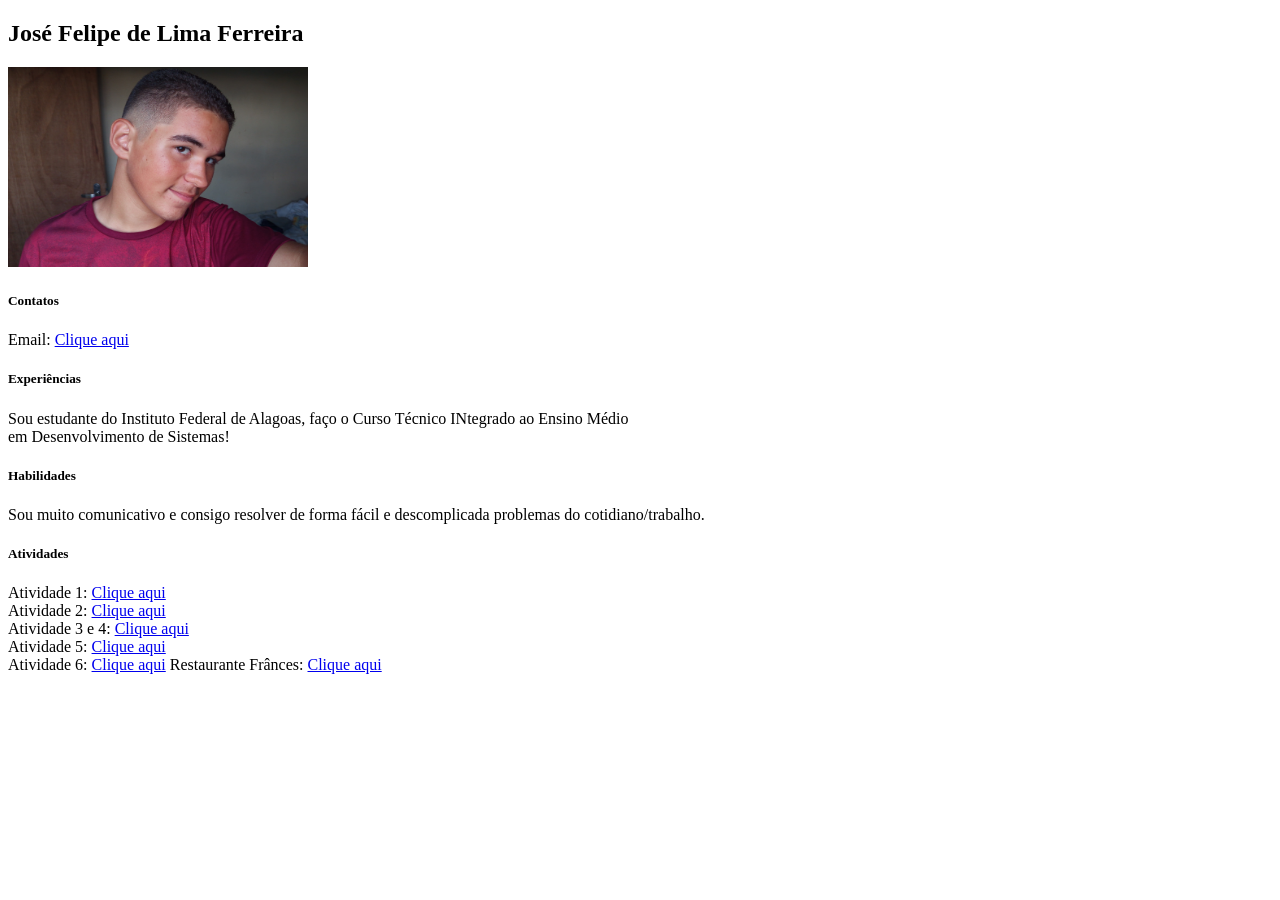
<file: index.html>
<!DOCTYPE html>
<html lang="pt-BR">
<head>
    <meta charset="UTF-8">
    <title>Página Pessoal</title>
</head>
<body>

    <h2>José Felipe de Lima Ferreira</h2>

    <p>
        <img src="imagemTeste.jpg" width="300" height="200">
    </p>

    <h5>Contatos</h5>
    <p>
        Email: <a href="mailto:jflf1@aluno.ifal.edu.br">Clique aqui</a>
    </p>

    <h5>Experiências</h5>
    <p>
        Sou estudante do Instituto Federal de Alagoas, faço o Curso Técnico INtegrado ao Ensino Médio<br>
        em Desenvolvimento de Sistemas!
    </p>
    <h5>Habilidades</h5>
    <p>
        Sou muito comunicativo e consigo resolver de forma fácil e descomplicada problemas do cotidiano/trabalho.
    </p>
    <h5>Atividades</h5>
    <p>
        Atividade 1: <a href="atividade1.html">Clique aqui</a><br>
        Atividade 2: <a href="atividade2.html">Clique aqui</a><br>
        Atividade 3 e 4: <a href="index1.html">Clique aqui</a><br>
        Atividade 5: <a href="atividade5.html">Clique aqui</a><br>
        Atividade 6: <a href="atividade6.html">Clique aqui</a>
        Restaurante Frânces: <a href="restaurante.html">Clique aqui</a>
    </p>

</body>
</html>
</file>
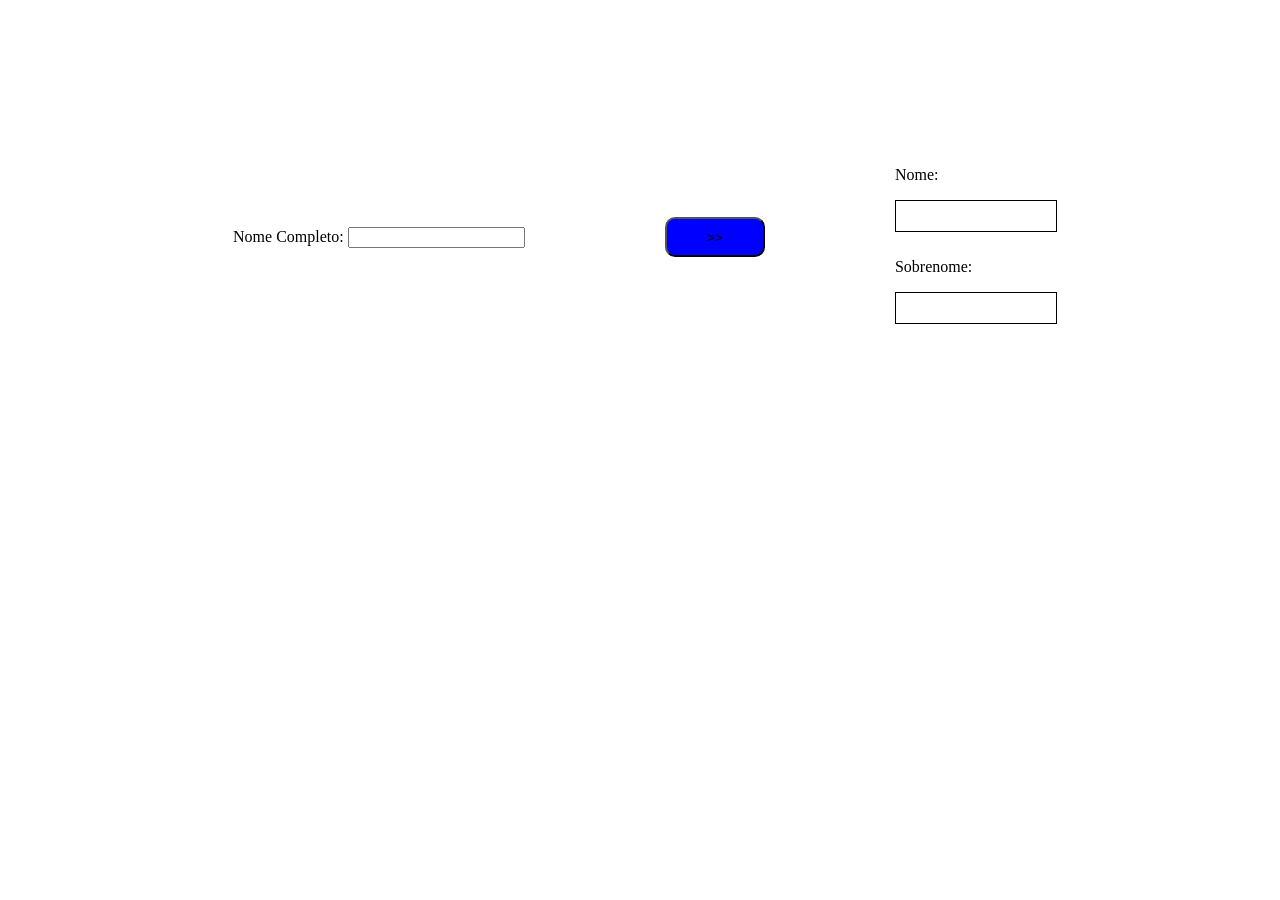
<file: atividade1.html>
<!DOCTYPE html>
<html lang="en">
<head>
    <meta charset="UTF-8">
    <meta name="viewport" content="width=device-width, initial-scale=1.0">
    <title>Document</title>
    <style>
    #geral {
        display: flex;
        justify-content: space-around;
        align-items: center;
        margin: 150px 150px;
    }

    .containerPraRetornar {
        display: flex;
        flex-direction: column;
        align-items: flex-end;
        gap: 10px;
    }

    .caixaDeTexto {
        margin: top;
        padding: 10px;
    }

    #botao {
        background-color: blue;
        width: 100px;
        height: 40px;
        border-radius: 10px;
    }

    .resultadoCaixa {
    border: 1px solid black;
    padding: 5px;
    width: 150px;
    min-height: 20px;
    word-wrap: break-word;
}
    </style>

</head>
<body>

<script>

function separarNome() {
    const nomeCompleto = document.getElementById("inputNome").value.trim();

    if (nomeCompleto === "") return;

    const partes = nomeCompleto.split(" ");

    const primeiroNome = partes[0];
    const sobrenome = partes.slice(1).join(" ");

    document.getElementById("divResposta").textContent = primeiroNome;
    document.getElementById("divSobrenome").textContent = sobrenome;
}

</script>

<div id="geral">

    <div class="containerPraDigitar">
        <div class="caixaDeTexto">
            <form>
            <label>Nome Completo: </label>
            <input type="text" id="inputNome">
            </form>
        </div> 
    </div>

    <div>
        <button onclick="separarNome()" id="botao"> >> </button>
    </div>

    <div class="containerPraRetornar">
        <div class="caixaDoTexto">
            <p>Nome:</p>
            <div id="divResposta" class="resultadoCaixa"></div>
        </div>

        <div class="caixaDoTexto">
            <p>Sobrenome: </p>
            <div id="divSobrenome" class="resultadoCaixa"></div>
    </div>

</div> 
</body>
</html>
</file>
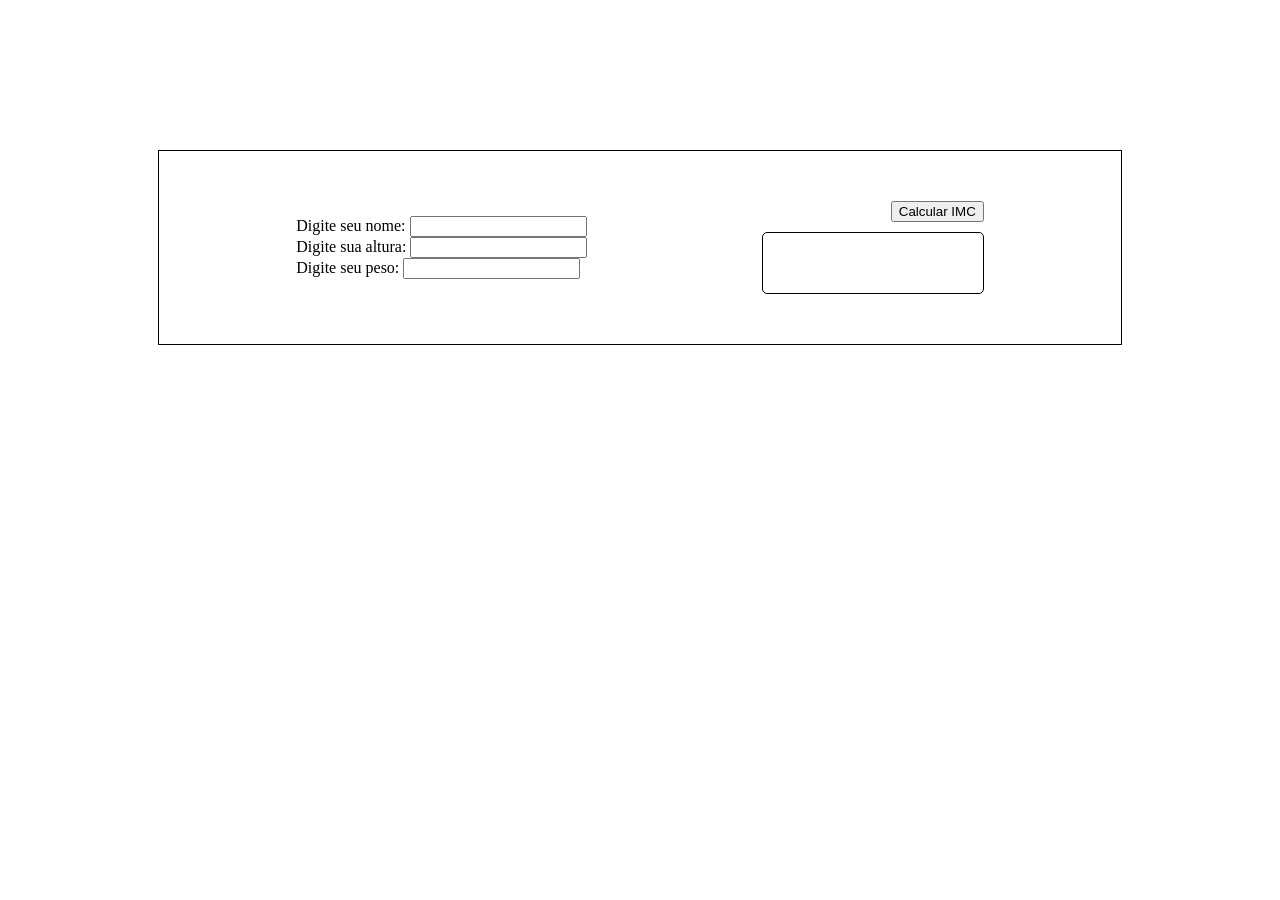
<file: atividade2.html>
<!DOCTYPE html>
<html lang="en">
<head>
    <meta charset="UTF-8">
    <meta name="viewport" content="width=device-width, initial-scale=1.0">
    <title>Document</title>

    <style>
        #blocoGeral{
            display: flex;
            justify-content: space-around;
            align-items: center;
            margin: 150px 150px;
            padding: 50px;
            border: 1px solid black;
        }

        .containerDois {
            display: flex;
            flex-direction: column;
            align-items: flex-end;
            gap: 10px;
        }

        #texto {
            border: 1px solid black;
            padding: 10px;
            width: 200px;
            min-height: 40px;
            border-radius: 5px;
        }

    </style>
</head>
<body>

    <div id="blocoGeral">
        <div>
            <label>Digite seu nome: </label>
            <input type="text" id="nome"><br>
            <label>Digite sua altura: </label>
            <input type="text" id="altura"><br>
            <label>Digite seu peso: </label>
            <input type="text" id="peso"><br>
        </div>

        <div class="containerDois">
            <div>
                <button onclick="calcularIMC()" id="botao"> Calcular IMC </button>
            </div>
            <div id="texto"></div>
        </div>
    </div>

    <script>
        function calcularIMC() {
            const nome = document.getElementById("nome").value.trim();
            const altura = parseFloat(document.getElementById("altura").value);
            const peso = parseFloat(document.getElementById("peso").value);

            if (nome === "" || isNaN(altura) || isNaN(peso)) {
                document.getElementById("texto").textContent = "Preencha todos os campos corretamente.";
                return;
            }

            const imc = peso / (altura * altura);
            const imcFormatado = imc.toFixed(2);

            document.getElementById("texto").textContent = `${nome}, seu IMC é: ${imcFormatado}`;
        }
    </script>

</body>
</html>
</file>
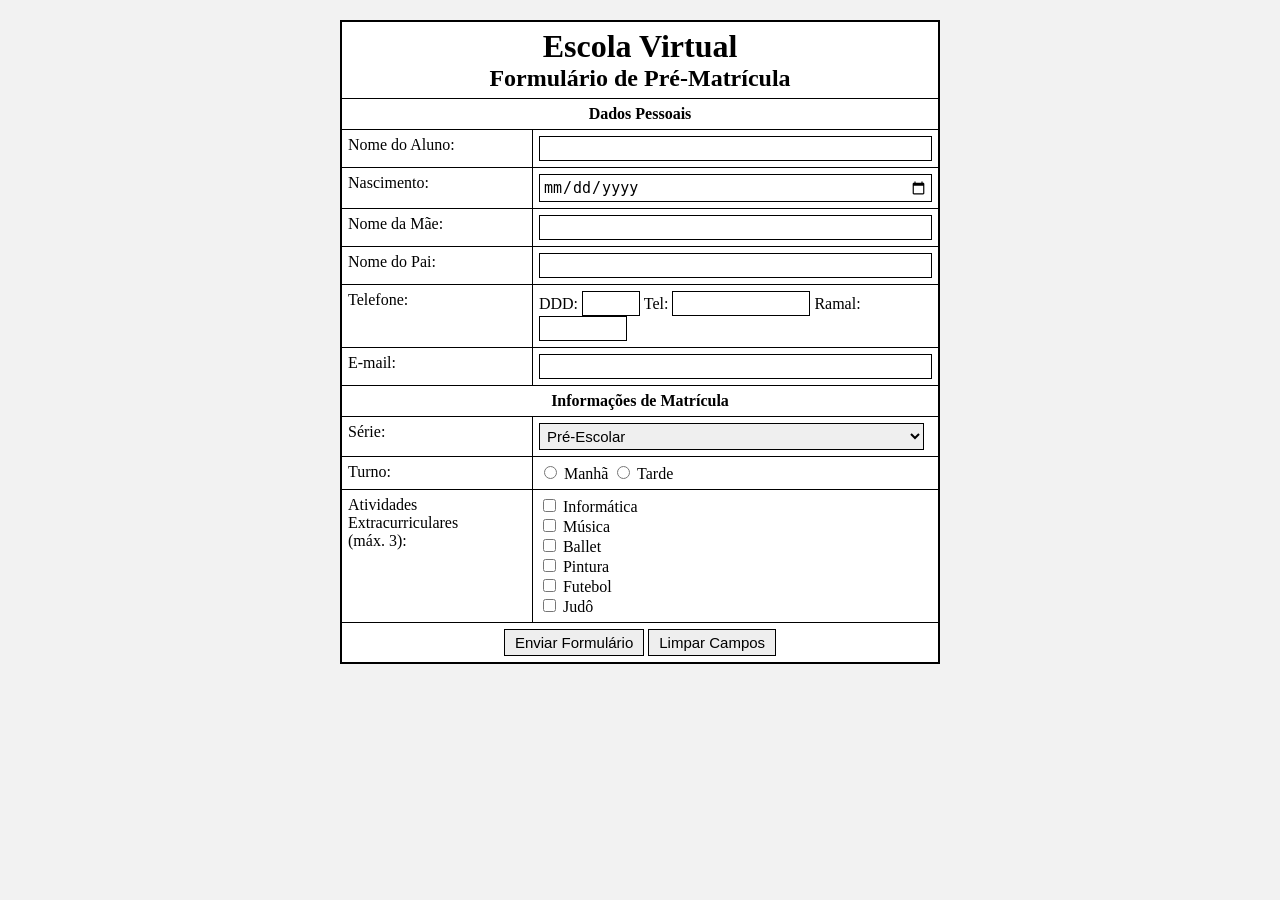
<file: atividade5.html>
<!DOCTYPE html>
<html lang="pt-br">
<head>
<meta charset="UTF-8">
<title>Formulário de Pré-Matrícula</title>

<style>
    body {
        font-family: "Times New Roman", serif;
        background: #f2f2f2;
    }

    table {
        width: 600px;
        margin: 20px auto;
        border-collapse: collapse;
        border: 2px solid #000;
        background: #fff;
    }

    td, th {
        border: 1px solid #000;
        padding: 6px;
        vertical-align: top;
        font-size: 16px;
    }

    h1, h2 {
        text-align: center;
        margin: 0;
        padding: 0;
    }

    input[type="text"], input[type="email"], input[type="date"], select {
        width: 98%;
        padding: 3px;
        border: 1px solid #000;
        font-size: 15px;
    }

    button {
        padding: 4px 10px;
        border: 1px solid #000;
        background: #eee;
        font-size: 15px;
        cursor: pointer;
    }

    #msg {
        text-align: center;
        margin-top: 15px;
        font-weight: bold;
        font-size: 18px;
    }
</style>

</head>
<body>

<form id="form">

<table>
    <tr>
        <td colspan="2">
            <h1>Escola Virtual</h1>
            <h2>Formulário de Pré-Matrícula</h2>
        </td>
    </tr>

    <tr><th colspan="2">Dados Pessoais</th></tr>

    <tr>
        <td>Nome do Aluno:</td>
        <td><input type="text" id="aluno"></td>
    </tr>

    <tr>
        <td>Nascimento:</td>
        <td><input type="date" id="nascimento"></td>
    </tr>

    <tr>
        <td>Nome da Mãe:</td>
        <td><input type="text" id="mae"></td>
    </tr>

    <tr>
        <td>Nome do Pai:</td>
        <td><input type="text" id="pai"></td>
    </tr>

    <tr>
        <td>Telefone:</td>
        <td>
            DDD: <input type="text" id="ddd" style="width:50px;"> 
            Tel: <input type="text" id="tel" style="width:130px;">
            Ramal: <input type="text" id="ramal" style="width:80px;">
        </td>
    </tr>

    <tr>
        <td>E-mail:</td>
        <td><input type="email" id="email"></td>
    </tr>

    <tr><th colspan="2">Informações de Matrícula</th></tr>

    <tr>
        <td>Série:</td>
        <td>
            <select id="serie">
                <option>Pré-Escolar</option>
                <option>Fundamental I</option>
                <option>Fundamental II</option>
            </select>
        </td>
    </tr>

    <tr>
        <td>Turno:</td>
        <td>
            <input type="radio" name="turno" value="manha"> Manhã
            <input type="radio" name="turno" value="tarde"> Tarde
        </td>
    </tr>

    <tr>
        <td>Atividades Extracurriculares<br>(máx. 3):</td>
        <td>
            <input type="checkbox" class="extra" value="info"> Informática<br>
            <input type="checkbox" class="extra" value="musica"> Música<br>
            <input type="checkbox" class="extra" value="ballet"> Ballet<br>
            <input type="checkbox" class="extra" value="pintura"> Pintura<br>
            <input type="checkbox" class="extra" value="futebol"> Futebol<br>
            <input type="checkbox" class="extra" value="judo"> Judô<br>
        </td>
    </tr>

    <tr>
        <td colspan="2" align="center">
            <button type="button" onclick="validar()">Enviar Formulário</button>
            <button type="reset">Limpar Campos</button>
        </td>
    </tr>
</table>

</form>

<div id="msg"></div>

<script>
function validar() {
    let aluno = document.getElementById("aluno").value.trim();
    let nascimento = document.getElementById("nascimento").value;
    let mae = document.getElementById("mae").value.trim();
    let pai = document.getElementById("pai").value.trim();
    let ddd = document.getElementById("ddd").value.trim();
    let tel = document.getElementById("tel").value.trim();
    let email = document.getElementById("email").value.trim();
    let msg = document.getElementById("msg");

    msg.innerHTML = "";
    msg.style.color = "red";

    if (!aluno || !nascimento || !mae || !pai || !ddd || !tel || !email) {
        msg.innerHTML = "Erro: Preencha todos os campos obrigatórios.";
        return;
    }

    if (!email.includes("@") || !email.includes(".")) {
        msg.innerHTML = "Erro: E-mail inválido.";
        return;
    }

    let dddsValidos = [
        "11","12","13","14","15","16","17","18","19",
        "21","22","24","27","28",
        "31","32","33","34","35","37","38",
        "41","42","43","44","45","46","47","48","49",
        "51","53","54","55",
        "61","62","63","64","65","66","67","68","69",
        "71","73","74","75","77","79",
        "81","82","83","84","85","86","87","88","89",
        "91","92","93","94","95","96","97","98","99"
    ];

    if (!dddsValidos.includes(ddd)) {
        msg.innerHTML = "Erro: DDD inválido.";
        return;
    }

    let atividades = document.querySelectorAll(".extra:checked");
    if (atividades.length > 3) {
        msg.innerHTML = "Erro: Selecione no máximo 3 atividades.";
        return;
    }

    msg.style.color = "green";
    msg.innerHTML = "Cadastro realizado com sucesso!";
}
</script>

</body>
</html>
</file>
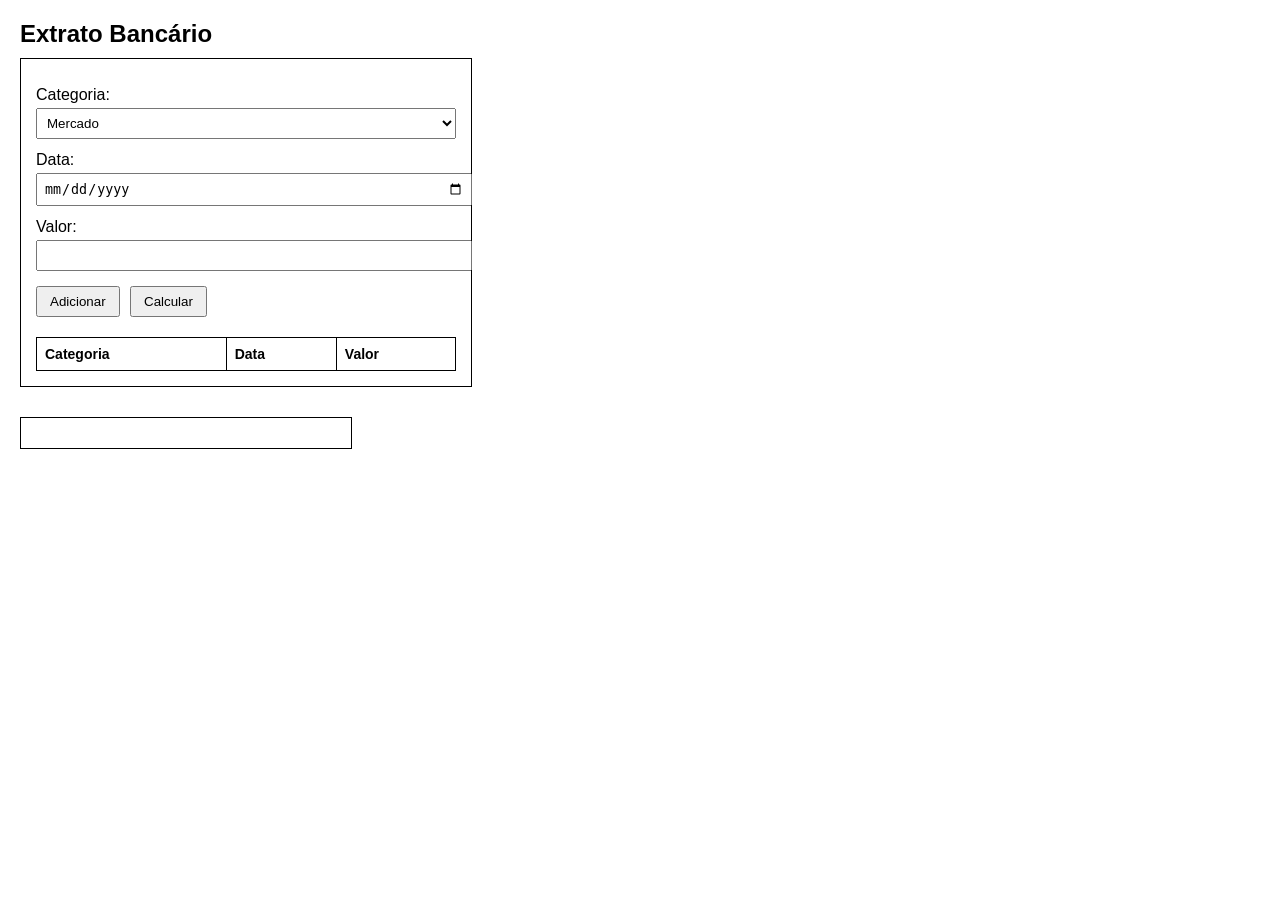
<file: atividade6.html>
<!DOCTYPE html><html lang="pt-BR">
<head>
<meta charset="UTF-8">
<title>Atividade 06</title>
<style>
    body {
        font-family: Arial;
        margin: 20px;
    }h2 {
    margin-bottom: 10px;
}

.box {
    width: 420px;
    border: 1px solid #000;
    padding: 15px;
}

label {
    display: block;
    margin-top: 12px;
}

input,
select {
    width: 100%;
    padding: 6px;
    margin-top: 4px;
}

.btns button {
    padding: 6px 12px;
    margin-right: 6px;
    margin-top: 15px;
}

table {
    width: 100%;
    border-collapse: collapse;
    margin-top: 20px;
}

th,
td {
    border: 1px solid #000;
    padding: 8px;
    font-size: 14px;
    text-align: left;
}

#resumo {
    border: 1px solid #000;
    padding: 15px;
    width: 300px;
    margin-top: 30px;
}

</style>
</head>
<body>
<h2>Extrato Bancário</h2>
<div class="box">
    <label>Categoria:</label>
    <select id="categoria">
        <option>Mercado</option>
        <option>Transporte</option>
        <option>Outros</option>
    </select><label>Data:</label>
<input type="date" id="data">

<label>Valor:</label>
<input type="number" id="valor" step="0.01">

<div class="btns">
    <button onclick="adicionar()">Adicionar</button>
    <button onclick="calcular()">Calcular</button>
</div>

<table id="tabela">
    <tr>
        <th>Categoria</th>
        <th>Data</th>
        <th>Valor</th>
    </tr>
</table>

</div><div id="resumo"></div>
  <script>
    function adicionar() {
        let cat = document.getElementById('categoria').value;
        let data = document.getElementById('data').value;
        let valor = document.getElementById('valor').value;

        if (!data || !valor) {
            alert("Preencha todos os campos.");
            return;
        }

        let tabela = document.getElementById('tabela');
        let linha = tabela.insertRow();

        linha.insertCell(0).innerHTML = cat;
        linha.insertCell(1).innerHTML = data;
        linha.insertCell(2).innerHTML = parseFloat(valor).toFixed(2);
    }

    function calcular() {
        let linhas = document.querySelectorAll('#tabela tr');
        let total = 0;
        let totalMes = 0;
        let totalMercado = 0;

        let mesAtual = new Date().getMonth() + 1;

        linhas.forEach((linha, index) => {
            if (index === 0) return;

            let categoria = linha.cells[0].innerHTML;
            let data = linha.cells[1].innerHTML;
            let valor = parseFloat(linha.cells[2].innerHTML);

            total += valor;

            let mes = parseInt(data.split('-')[1]);
            if (mes === mesAtual) totalMes += valor;
            if (categoria === "Mercado") totalMercado += valor;
        });

        document.getElementById('resumo').innerHTML = `
            <h3>Resumo</h3>
            Total: ${total.toFixed(2)}<br>
            Total no mês atual: ${totalMes.toFixed(2)}<br>
            Total de gastos com Mercado: ${totalMercado.toFixed(2)}
        `;
    }
</script>
</body>
</html>
</file>
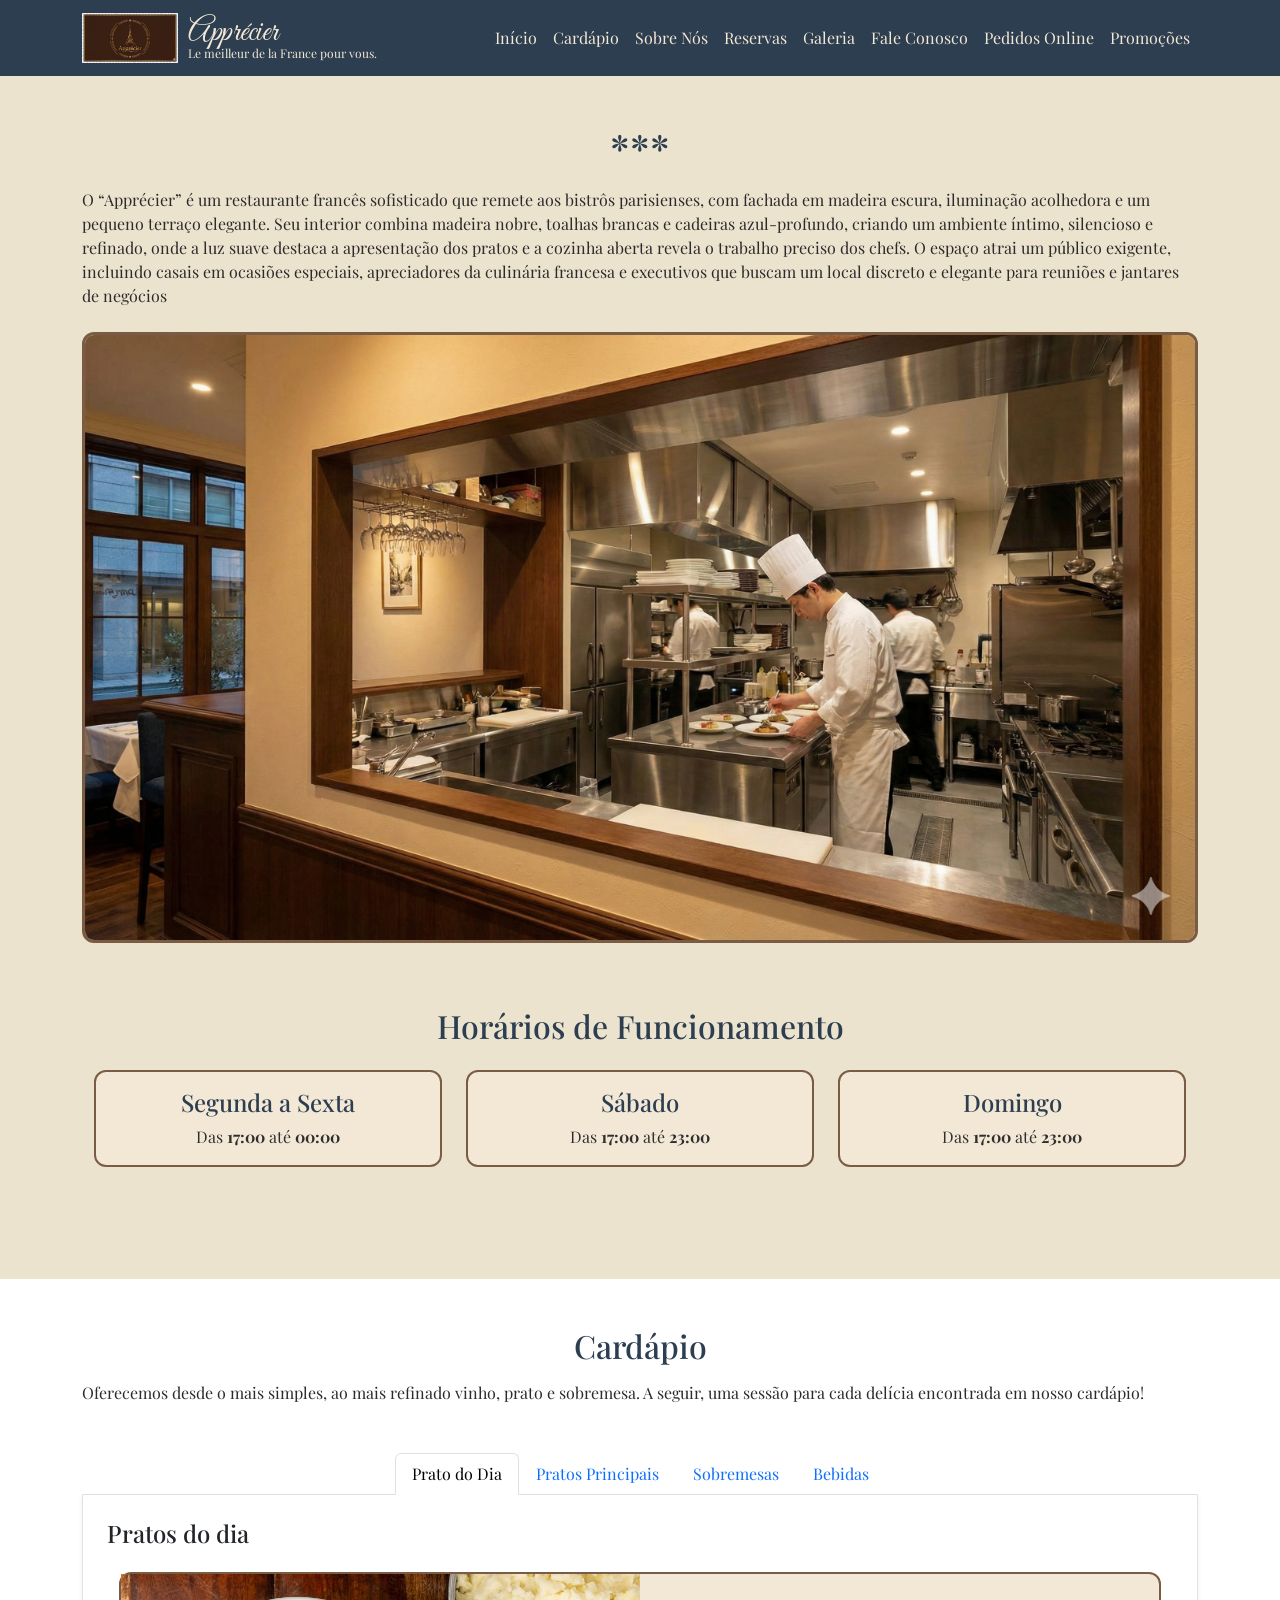
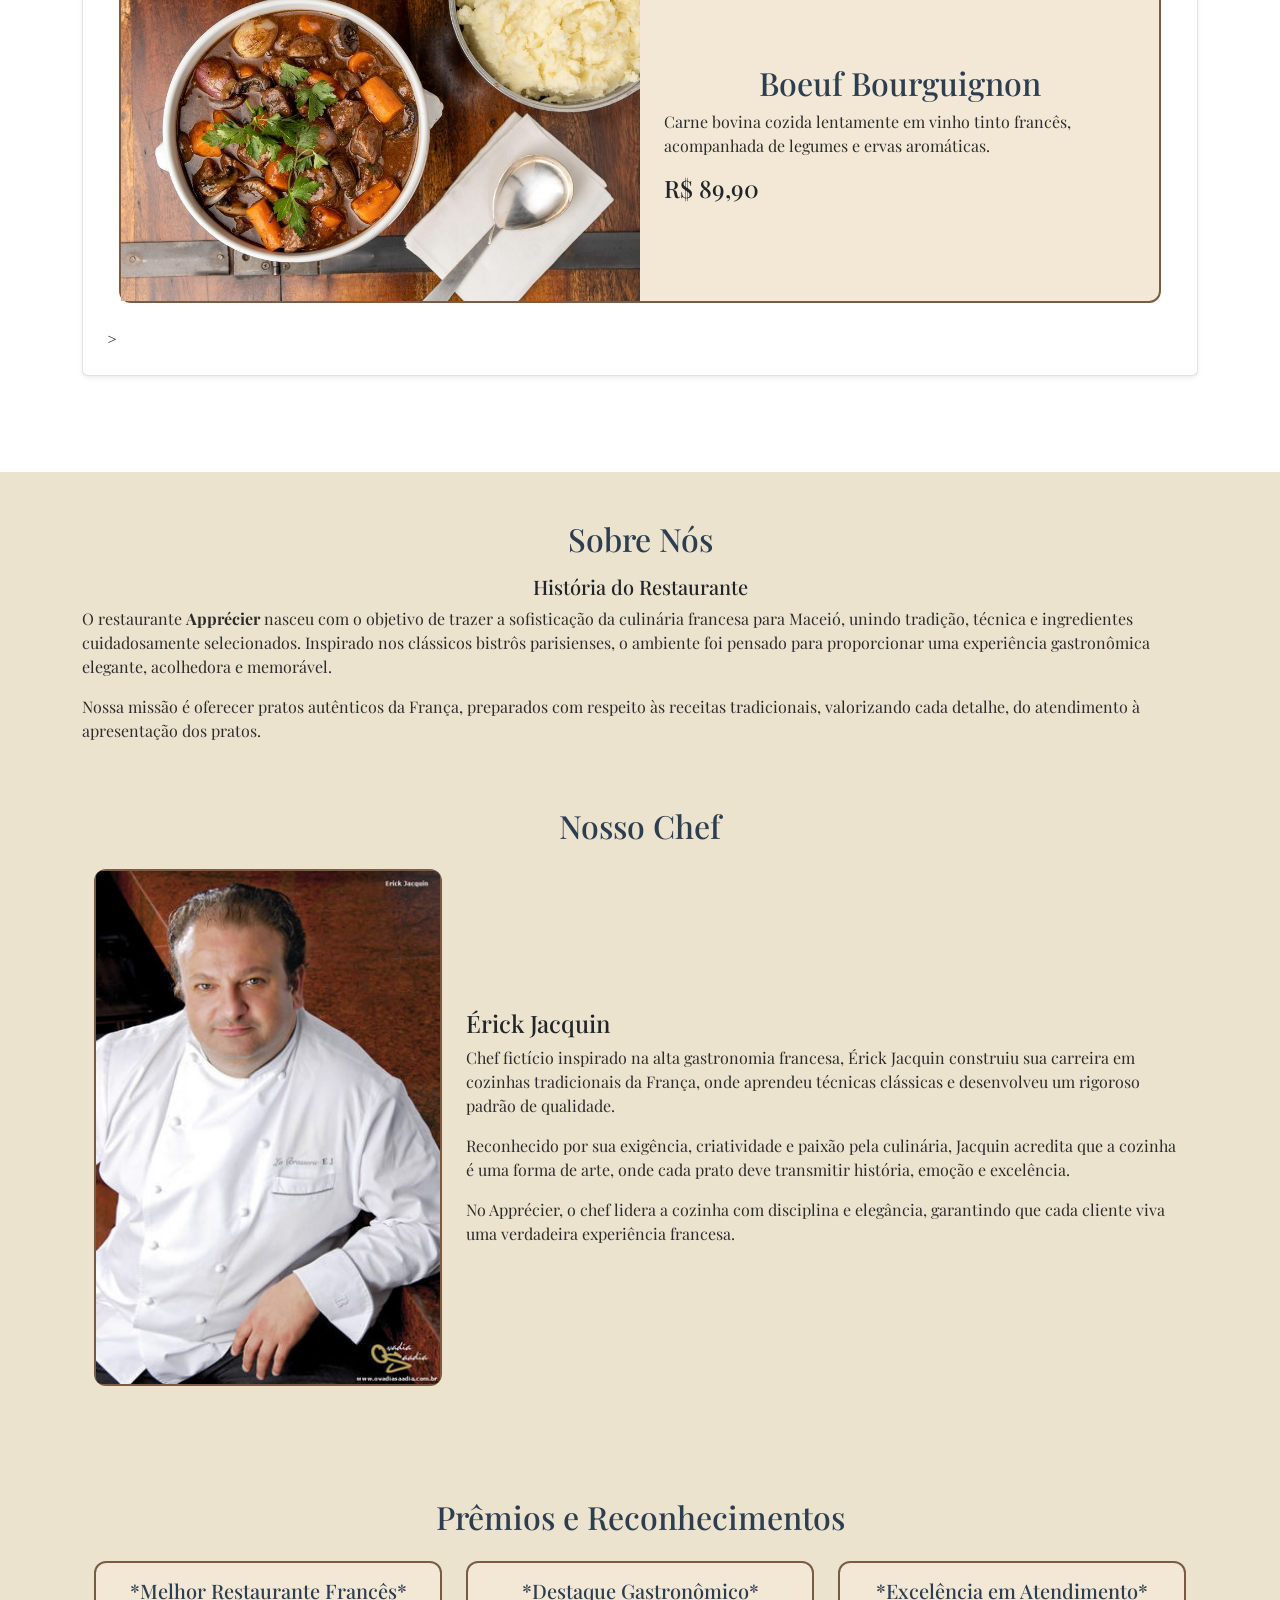
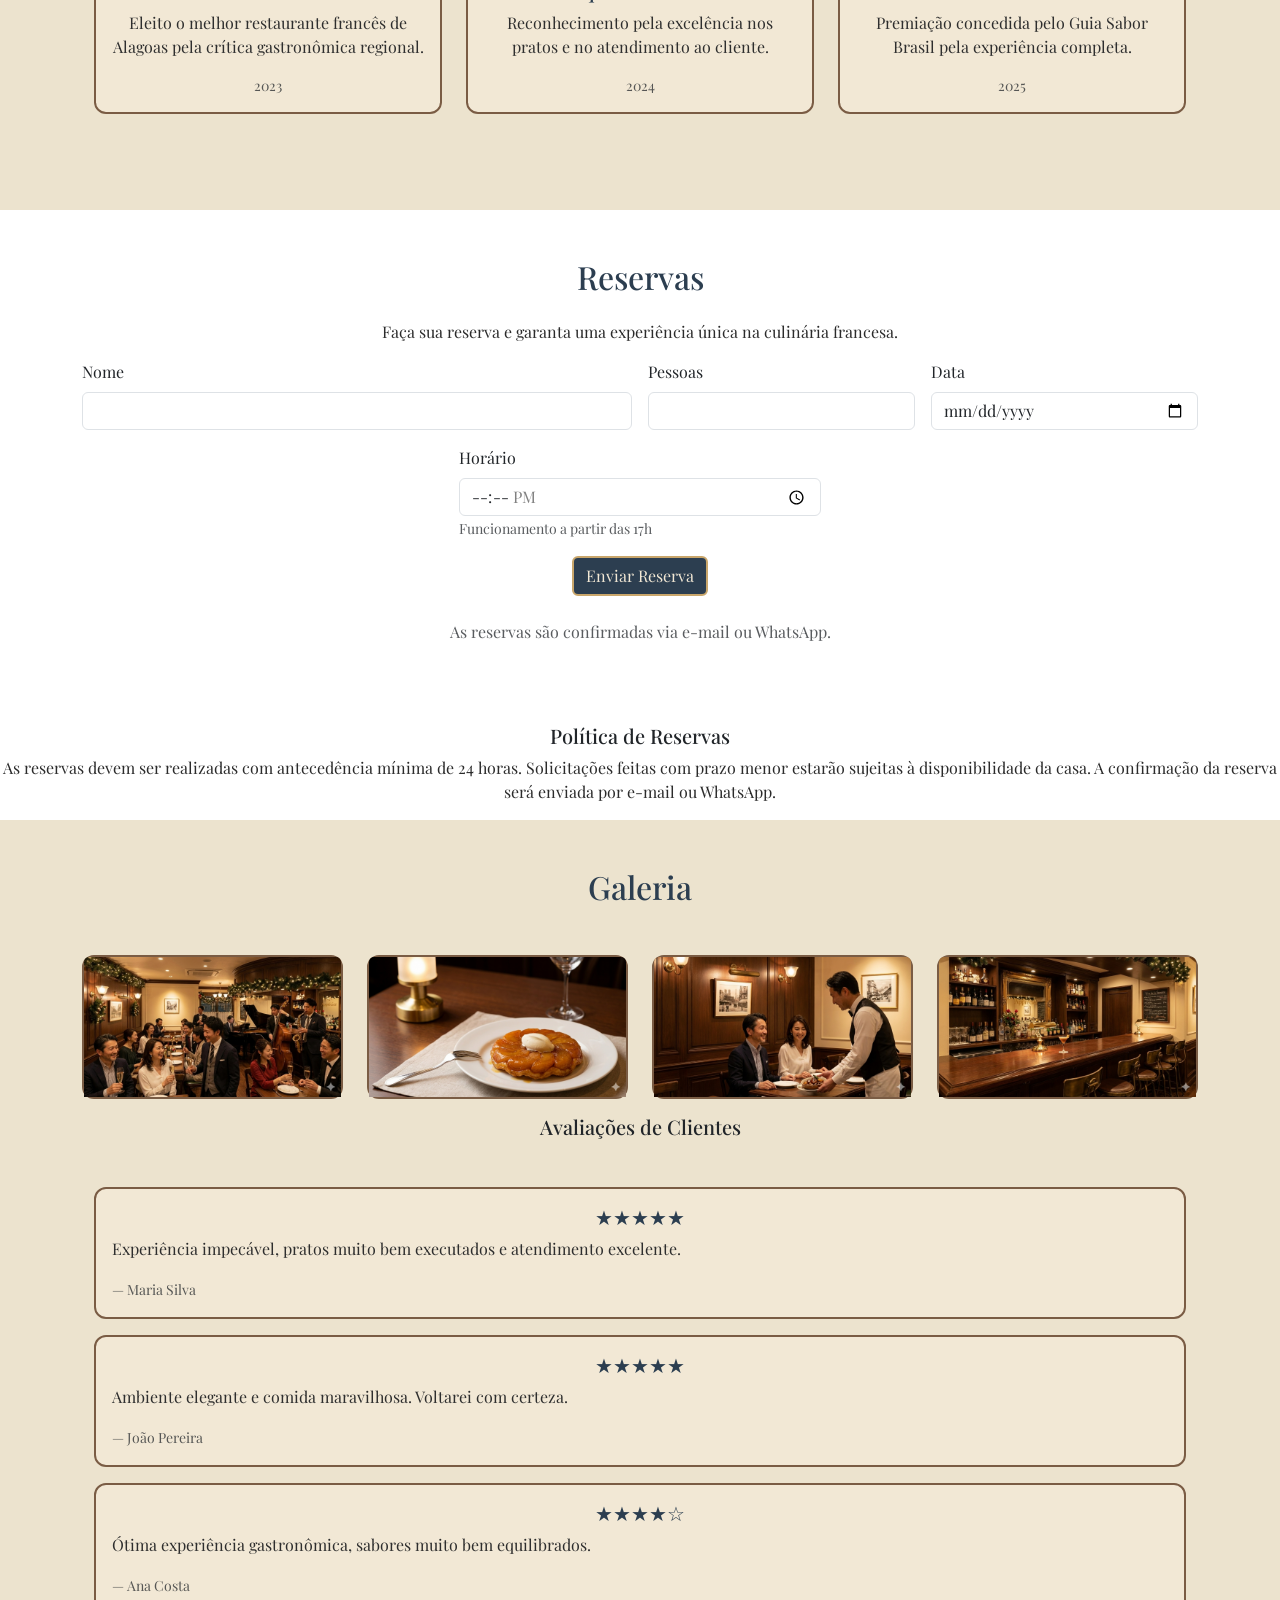
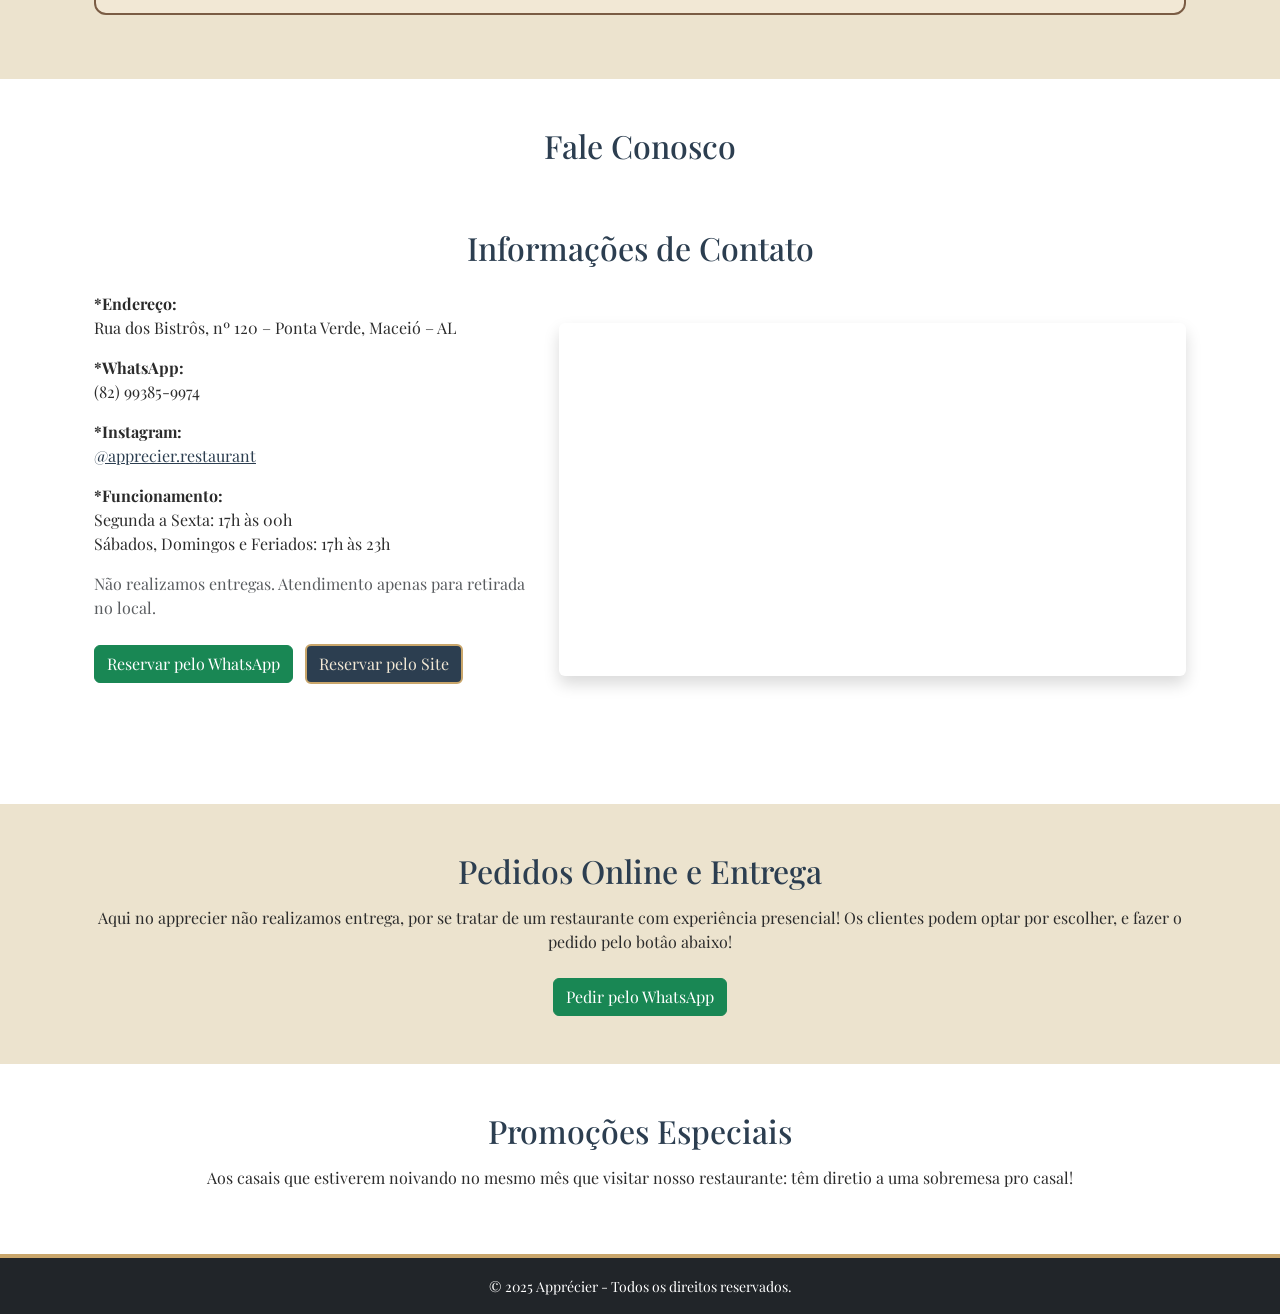
<file: restaurante.html>
<!doctype html>
<html lang="pt-br">
<head>
 <meta charset="utf-8">
 <meta name="viewport" content="width=device-width, initial-scale=1">

 <!-- BOOTSTRAP CSS -->
 <link
   href="https://cdn.jsdelivr.net/npm/bootstrap@5.3.3/dist/css/bootstrap.min.css"
   rel="stylesheet">
 <link href="https://fonts.googleapis.com/css2?family=Playfair+Display:wght@400;600;700&display=swap" rel="stylesheet">
 <link href="https://fonts.googleapis.com/css2?family=Great+Vibes&display=swap" rel="stylesheet">


<style>
/* ================== PALETA FRANCESA ================== */
:root {
  --azul-frances: #2C3E50;
  --creme: #F2E8D5;
  --madeira: #7A5C44;
  --dourado: #C9A66B;
  --bege: #ECE3CE;
}

/* NAVBAR */
.navbar {
  background-color: var(--azul-frances) !important;
}

.navbar-brand,
.navbar-nav .nav-link {
  color: var(--creme) !important;
}

.navbar-nav .nav-link:hover {
  color: var(--dourado) !important;
}
.navbar-brand div {
    line-height: 1.1;
}

.navbar-brand div {
    line-height: 1.1; /* aproxima o texto */
}

.navbar-brand br {
    display: none; /* remove quebra grande de linha */
}

.navbar-brand small {
    display: block; 
    margin-top: -5px; /* aproxima ainda mais */
}


/* SEÇÕES COM FUNDO CLARO */
.bg-light {
  background-color: var(--bege) !important;
}

/* TÍTULOS */
h1, h2, h3, h5 {
  color: var(--azul-frances);
  text-align: center;
}

.navbar-brand {
    font-family: "Great Vibes", cursive;
    font-size: 32px;
    font-weight: 400;
}

.navbar-brand small {
    font-family: "Playfair Display", serif;
    font-size: 12px;
}

/* TEXTOS */
p, li {
  color: #2b2b2b;
}

/* FOOTER */
footer {
  background-color: var(--azul-frances) !important;
  border-top: 4px solid var(--dourado);
}

/* CAROUSEL (bordas + estilo elegante) */
.carousel img {
  border-radius: 12px;
  border: 3px solid var(--madeira);
}

/* LINKS */
a {
  color: var(--azul-frances);
}

a:hover {
  color: var(--dourado);
}

/* BOTÕES (caso use) */
.btn-custom {
  background-color: var(--azul-frances);
  color: var(--creme);
  border: 2px solid var(--dourado);
}

.btn-custom:hover {
  background-color: var(--madeira);
  color: white;
}

/* CARDS (para galeria, cardápio etc.) */
.card {
  border: 2px solid var(--madeira);
  background-color: var(--creme);
  border-radius: 12px;
}

.card-title {
  color: var(--azul-frances);
}

.card-text {
  color: #2e2e2e;
  
}
body {
    font-family: "Playfair Display", serif;
}

</style>


 <title>Apprécier - </title>
</head>
<body>


 <!-- ================== NAVBAR ================== -->
 <nav class="navbar navbar-expand-lg navbar-dark bg-dark sticky-top">
   <div class="container">
     <a class="navbar-brand d-flex align-items-center" href="#">
      <img src="logo.png" alt="Logo" style="height:50px; width:auto; margin-right:10px;">
  <div>
    Apprécier <br>
    <small style="font-size: 12px;">Le meilleur de la France pour vous.</small>
  </div>
</a>



     <button class="navbar-toggler" type="button" data-bs-toggle="collapse" data-bs-target="#menuNavbar">
       <span class="navbar-toggler-icon"></span>
     </button>


     <div class="collapse navbar-collapse" id="menuNavbar">
       <ul class="navbar-nav ms-auto">
         <li class="nav-item"><a class="nav-link" href="#inicio">Início</a></li>
         <li class="nav-item"><a class="nav-link" href="#cardapio">Cardápio</a></li>
         <li class="nav-item"><a class="nav-link" href="#sobre">Sobre Nós</a></li>
         <li class="nav-item"><a class="nav-link" href="#reservas">Reservas</a></li>
         <li class="nav-item"><a class="nav-link" href="#galeria">Galeria</a></li>
         <li class="nav-item"><a class="nav-link" href="#contato">Fale Conosco</a></li>
         <li class="nav-item"><a class="nav-link" href="#pedidos">Pedidos Online</a></li>
         <li class="nav-item"><a class="nav-link" href="#promocoes">Promoções</a></li>
       </ul>
     </div>
   </div>
 </nav>


 <!-- ================== 1. PÁGINA INICIAL ================== -->
 <section id="inicio" class="bg-light py-5">
   <div class="container">
     <h1 class="mb-3">***</h1>
     <p>
      O “Apprécier” é um restaurante francês sofisticado que remete aos bistrôs parisienses, com fachada em madeira escura, iluminação acolhedora e um pequeno terraço elegante. Seu interior combina madeira nobre, toalhas brancas e cadeiras azul-profundo, criando um ambiente íntimo, silencioso e refinado, onde a luz suave destaca a apresentação dos pratos e a cozinha aberta revela o trabalho preciso dos chefs. O espaço atrai um público exigente, incluindo casais em ocasiões especiais, apreciadores da culinária francesa e executivos que buscam um local discreto e elegante para reuniões e jantares de negócios
     </p>


     <!-- TODO: Adicionar um carousel ou imagem de destaque aqui -->
     <p class="mt-4">
      <div id="carouselExampleSlidesOnly" class="carousel slide" data-bs-ride="carousel">
        <div class="carousel-inner">
          <div class="carousel-item active">
            <img src="foto1.png" class="d-block w-100" alt="...">
          </div>
          <div class="carousel-item">
            <img src="foto2.png" class="d-block w-100" alt="...">
          </div>
          <div class="carousel-item">
            <img src="foto3.png" class="d-block w-100" alt="...">
          </div>
          <div class="carousel-item">
            <img src="foto4.png" class="d-block w-100" alt="...">
          </div>
        </div>
      </div>
     </p>


     <!-- TODO: Inserir horários de funcionamento (tabela ou lista) -->
     <!-- ================== HORÁRIOS DE FUNCIONAMENTO ================== -->
<section id="horarios" class="py-5">
  <div class="container">
    <h2 class="mb-4 text-center">Horários de Funcionamento</h2>

    <div class="row justify-content-center">

      <!-- Segunda a Sexta -->
      <div class="col-md-4 mb-3">
        <div class="card text-center">
          <div class="card-body">
            <h4 class="card-title">Segunda a Sexta</h4>
            <p class="card-text">Das <strong>17:00</strong> até <strong>00:00</strong></p>
          </div>
        </div>
      </div>

      <!-- Sábado -->
      <div class="col-md-4 mb-3">
        <div class="card text-center">
          <div class="card-body">
            <h4 class="card-title">Sábado</h4>
            <p class="card-text">Das <strong>17:00</strong> até <strong>23:00</strong></p>
          </div>
        </div>
      </div>

      <!-- Domingo -->
      <div class="col-md-4 mb-3">
        <div class="card text-center">
          <div class="card-body">
            <h4 class="card-title">Domingo</h4>
            <p class="card-text">Das <strong>17:00</strong> até <strong>23:00</strong></p>
          </div>
        </div>
      </div>

    </div>
  </div>
</section>

   </div>
 </section>


 <!-- ================== 2. CARDÁPIO ================== -->
 <section id="cardapio" class="py-5">
   <div class="container">
     <h2 class="mb-3">Cardápio</h2>
     <p>
       Oferecemos desde o mais simples, ao mais refinado vinho, prato e sobremesa. A seguir, uma sessão para cada delícia encontrada em nosso cardápio!
     </p>

     <section class="cardapio my-5">
    <!-- Abas -->
    <ul class="nav nav-tabs justify-content-center" id="myTab" role="tablist">
        <li class="nav-item" role="presentation">
            <button class="nav-link active" id="especiais-tab" data-bs-toggle="tab" data-bs-target="#especiais" type="button" role="tab">
                Prato do Dia
                
            </button>
            
        </li>
        <li class="nav-item" role="presentation">
            <button class="nav-link" id="massas-tab" data-bs-toggle="tab" data-bs-target="#massas" type="button" role="tab">
                Pratos Principais
            </button>
        </li>
        <li class="nav-item" role="presentation">
            <button class="nav-link" id="sobremesas-tab" data-bs-toggle="tab" data-bs-target="#sobremesas" type="button" role="tab">
                Sobremesas
            </button>
        </li>
        <li class="nav-item" role="presentation">
            <button class="nav-link" id="bebidas-tab" data-bs-toggle="tab" data-bs-target="#bebidas" type="button" role="tab">
                Bebidas
            </button>
        </li>
    </ul>

    <!-- Conteúdo das Abas -->
    <div class="tab-content p-4 border border-top-0 rounded-bottom shadow-sm" id="myTabContent">

        <!-- Aba 1 -->
        <div class="tab-pane fade show active" id="especiais" role="tabpanel">
            <h4>Pratos do dia</h4>
           <!-- PRATO DO DIA -->
<div class="container-fluid my-4">
  <div class="card">
    <div class="row g-0 align-items-center">

      <div class="col-md-6">
        <img src="boeuf bourguignon.jpg" class="img-fluid w-100" alt="Boeuf Bourguignon">
      </div>

      <div class="col-md-6 p-4">
        <h2>Boeuf Bourguignon</h2>
        <p>
          Carne bovina cozida lentamente em vinho tinto francês, acompanhada
          de legumes e ervas aromáticas.
        </p>
        <h4>R$ 89,90</h4>
      </div>

    </div>
  </div>
</div>
>
        </div>

        <!-- Aba 2 -->
        <div class="tab-pane fade" id="massas" role="tabpanel">
            <h4>Pratos Principais</h4>
            <div class="container-fluid my-4">
  <div class="card">
    <div class="row g-0 align-items-center">
      <div class="col-md-6">
        <img src="confit de canard.jpg" class="img-fluid w-100" alt="Confit de Canard">
      </div>
      <div class="col-md-6 p-4">
        <h2>Confit de Canard</h2>
        <p>
          Coxa de pato confitada lentamente em sua própria gordura,
          garantindo sabor intenso e textura macia.
        </p>
        <h4>R$ 92,00</h4>
      </div>
    </div>
  </div>
</div>
<div class="container-fluid my-4">
  <div class="card">
    <div class="row g-0 align-items-center">
      <div class="col-md-6">
        <img src="cassoulet.jpg" class="img-fluid w-100" alt="Cassoulet">
      </div>
      <div class="col-md-6 p-4">
        <h2>Cassoulet</h2>
        <p>
          Ensopado tradicional francês preparado com feijão branco,
          carnes suínas e linguiça artesanal.
        </p>
        <h4>R$ 79,90</h4>
      </div>
    </div>
  </div>
</div>
<div class="container-fluid my-4">
  <div class="card">
    <div class="row g-0 align-items-center">
      <div class="col-md-6">
        <img src="ratatouille.jpg" class="img-fluid w-100" alt="Ratatouille">
      </div>
      <div class="col-md-6 p-4">
        <h2>Ratatouille</h2>
        <p>
          Legumes frescos refogados lentamente ao estilo provençal,
          com azeite de oliva e ervas finas.
        </p>
        <h4>R$ 59,90</h4>
      </div>
    </div>
  </div>
</div>
<div class="container-fluid my-4">
  <div class="card">
    <div class="row g-0 align-items-center">
      <div class="col-md-6">
        <img src="soupe a loignon.jpg" class="img-fluid w-100" alt="Soupe à l’Oignon">
      </div>
      <div class="col-md-6 p-4">
        <h2>Soupe à l’Oignon</h2>
        <p>
          Sopa clássica de cebolas caramelizadas, gratinada com pão
          artesanal e queijo.
        </p>
        <h4>R$ 39,90</h4>
      </div>
    </div>
  </div>
</div>
<div class="container-fluid my-4">
  <div class="card">
    <div class="row g-0 align-items-center">
      <div class="col-md-6">
        <img src="flamiche.jpg" class="img-fluid w-100" alt="Flamiche">
      </div>
      <div class="col-md-6 p-4">
        <h2>Flamiche</h2>
        <p>
          Torta salgada francesa recheada com alho-poró e queijo,
          leve e saborosa.
        </p>
        <h4>R$ 44,90</h4>
      </div>
    </div>
  </div>
</div>
<div class="container-fluid my-4">
  <div class="card">
    <div class="row g-0 align-items-center">
      <div class="col-md-6">
        <img src="croissant.jpg" class="img-fluid w-100" alt="Croissant">
      </div>
      <div class="col-md-6 p-4">
        <h2>Croissant</h2>
        <p>
          Massa folhada amanteigada, crocante por fora e macia por dentro.
        </p>
        <h4>R$ 14,90</h4>
      </div>
    </div>
  </div>
</div>

        </div>

        <!-- Aba 3 -->
        <div class="tab-pane fade" id="sobremesas" role="tabpanel">
            <h4>Sobremesas</h4>
            <div class="container-fluid my-4">
  <div class="card">
    <div class="row g-0 align-items-center">
      <div class="col-md-6">
        <img src="creme brulee.jpg" class="img-fluid w-100" alt="Crème Brûlée">
      </div>
      <div class="col-md-6 p-4">
        <h2>Crème Brûlée</h2>
        <p>
          Creme de baunilha com fina camada de açúcar caramelizado.
        </p>
        <h4>R$ 29,90</h4>
      </div>
    </div>
  </div>
</div>
<div class="container-fluid my-4">
  <div class="card">
    <div class="row g-0 align-items-center">
      <div class="col-md-6">
        <img src="souffle de chocolate.jpg" class="img-fluid w-100" alt="Soufflé de Chocolate">
      </div>
      <div class="col-md-6 p-4">
        <h2>Soufflé de Chocolate</h2>
        <p>
          Sobremesa francesa de chocolate intenso, leve e aerada.
        </p>
        <h4>R$ 32,90</h4>
      </div>
    </div>
  </div>
</div>

        </div>

        <!-- Aba 4 -->
        <div class="tab-pane fade" id="bebidas" role="tabpanel">
            <h4>Bebidas</h4>
            <!-- ================== VINHOS ================== -->

<div class="container-fluid my-4">
  <div class="card">
    <div class="row g-0 align-items-center">

      <div class="col-md-6">
        <img src="chateau.png" class="img-fluid w-100" alt="Château Margaux">
      </div>

      <div class="col-md-6 p-4">
        <h2>Château Margaux</h2>
        <p>
          Vinho tinto francês de prestígio mundial, elegante e complexo,
          com notas de frutas vermelhas maduras, especiarias e carvalho.
        </p>
        <h4>R$ 690,00</h4>
      </div>

    </div>
  </div>
</div>
<div class="container-fluid my-4">
  <div class="card">
    <div class="row g-0 align-items-center">

      <div class="col-md-6">
        <img src="chablis.webp" class="img-fluid w-100" alt="Chablis Grand Cru">
      </div>

      <div class="col-md-6 p-4">
        <h2>Chablis Grand Cru</h2>
        <p>
          Vinho branco francês seco e mineral, com notas cítricas e florais,
          ideal para harmonizar com peixes e frutos do mar.
        </p>
        <h4>R$ 420,00</h4>
      </div>

    </div>
  </div>
</div>
<div class="container-fluid my-4">
  <div class="card">
    <div class="row g-0 align-items-center">

      <div class="col-md-6">
        <img src="moet.webp" class="img-fluid w-100" alt="Moët & Chandon">
      </div>

      <div class="col-md-6 p-4">
        <h2>Champagne Moët & Chandon</h2>
        <p>
          Champagne francês clássico, fresco e sofisticado,
          com borbulhas finas e aroma frutado.
        </p>
        <h4>R$ 520,00</h4>
      </div>

    </div>
  </div>
</div>
<!-- ================== CERVEJAS ARTESANAIS ================== -->

<div class="container-fluid my-4">
  <div class="card">
    <div class="row g-0 align-items-center">

      <div class="col-md-6">
        <img src="blonde.webp" class="img-fluid w-100" alt="Blonde Ale">
      </div>

      <div class="col-md-6 p-4">
        <h2>Blonde Ale Artesanal</h2>
        <p>
          Cerveja leve e refrescante, com notas suaves de malte e lúpulo,
          ideal para acompanhar pratos leves.
        </p>
        <h4>R$ 24,90</h4>
      </div>

    </div>
  </div>
</div>
<div class="container-fluid my-4">
  <div class="card">
    <div class="row g-0 align-items-center">

      <div class="col-md-6">
        <img src="ipa.webp" class="img-fluid w-100" alt="IPA Artesanal">
      </div>

      <div class="col-md-6 p-4">
        <h2>IPA Artesanal</h2>
        <p>
          Cerveja intensa e aromática, com amargor marcante,
          notas cítricas e frutadas.
        </p>
        <h4>R$ 26,90</h4>
      </div>

    </div>
  </div>
</div>

        </div>

    </div>
</section>

   </div>
 </section>


 <!-- ================== 3. SOBRE NÓS ================== -->
 <section id="sobre" class="bg-light py-5">
   <div class="container">
     <h2 class="mb-3">Sobre Nós</h2>
    

     <h3 class="h5 mt-3">História do Restaurante</h3>
      <p>
      O restaurante <strong>Apprécier</strong> nasceu com o objetivo de trazer a
      sofisticação da culinária francesa para Maceió, unindo tradição, técnica e
      ingredientes cuidadosamente selecionados. Inspirado nos clássicos bistrôs
      parisienses, o ambiente foi pensado para proporcionar uma experiência
      gastronômica elegante, acolhedora e memorável.
    </p>

    <p>
      Nossa missão é oferecer pratos autênticos da França, preparados com respeito
      às receitas tradicionais, valorizando cada detalhe, do atendimento à
      apresentação dos pratos.
    </p>

     <!-- ================== CHEF ================== -->
<section id="chef" class="py-5">
  <div class="container">
    <h2 class="mb-4 text-center">Nosso Chef</h2>

    <div class="row align-items-center">

      <!-- FOTO DO CHEF -->
      <div class="col-md-4 text-center mb-3">
        <div class="card">
          <img src="chefe.jpg" class="img-fluid rounded" alt="Foto do Chef">
        </div>
        
      </div>
      <div class="col-md-8">
        <h4>Érick Jacquin</h4>
        <p>
          Chef fictício inspirado na alta gastronomia francesa, Érick Jacquin
          construiu sua carreira em cozinhas tradicionais da França, onde aprendeu
          técnicas clássicas e desenvolveu um rigoroso padrão de qualidade.
        </p>

        <p>
          Reconhecido por sua exigência, criatividade e paixão pela culinária,
          Jacquin acredita que a cozinha é uma forma de arte, onde cada prato deve
          transmitir história, emoção e excelência.
        </p>

        <p>
          No Apprécier, o chef lidera a cozinha com disciplina e elegância,
          garantindo que cada cliente viva uma verdadeira experiência francesa.
        </p>
      </div>

    </div>
  </div>
</section>



  
     <!-- ================== PRÊMIOS E RECONHECIMENTOS ================== -->
<section id="premios" class="bg-light py-5">
  <div class="container">
    <h2 class="mb-4 text-center">Prêmios e Reconhecimentos</h2>

    <div class="row g-4 justify-content-center">

      <div class="col-md-4">
        <div class="card text-center p-3">
          <h5>*Melhor Restaurante Francês*</h5>
          <p class="card-text">
            Eleito o melhor restaurante francês de Alagoas pela crítica
            gastronômica regional.
          </p>
          <small class="text-muted">2023</small>
        </div>
      </div>

      <div class="col-md-4">
        <div class="card text-center p-3">
          <h5>*Destaque Gastronômico*</h5>
          <p class="card-text">
            Reconhecimento pela excelência nos pratos e no atendimento ao cliente.
          </p>
          <small class="text-muted">2024</small>
        </div>
      </div>

      <div class="col-md-4">
        <div class="card text-center p-3">
          <h5>*Excelência em Atendimento*</h5>
          <p class="card-text">
            Premiação concedida pelo Guia Sabor Brasil pela experiência completa.
          </p>
          <small class="text-muted">2025</small>
        </div>
      </div>

    </div>
  </div>
</section>

   </div>
 </section>

     <!-- ================== RESERVAS ================== -->
<section id="reservas" class="py-5">
  <div class="container">
    <h2 class="mb-4 text-center">Reservas</h2>

    <p class="text-center">
      Faça sua reserva e garanta uma experiência única na culinária francesa.
    </p>

    <form action="mailto:jflf1@aluno.ifal.edu.br" method="post" enctype="text/plain">
      <div class="row g-3 justify-content-center">

        <!-- Nome -->
        <div class="col-md-6">
          <label class="form-label">Nome</label>
          <input type="text" class="form-control" name="nome" required>
        </div>

        <!-- Quantidade de pessoas -->
        <div class="col-md-3">
          <label class="form-label">Pessoas</label>
          <input type="number" class="form-control" name="pessoas" min="1" max="10" required>
        </div>

        <!-- Data -->
        <div class="col-md-3">
          <label class="form-label">Data</label>
          <input type="date" class="form-control" name="data" required>
        </div>

        <!-- Horário -->
        <div class="col-md-4">
          <label class="form-label">Horário</label>
          <input type="time" class="form-control" name="horario" min="17:00" max="23:59" required>
          <small class="text-muted">
            Funcionamento a partir das 17h
          </small>
        </div>

        <!-- Botão -->
        <div class="col-12 text-center mt-3">
          <button type="submit" class="btn btn-custom">
            Enviar Reserva
          </button>
        </div>

      </div>
    </form>

    <p class="text-center mt-4 text-muted">
      As reservas são confirmadas via e-mail ou WhatsApp.
    </p>
  </div>
</section>



     <!-- TODO: Formulário Bootstrap de reserva -->


     <h3 class="h5 mt-3">Política de Reservas</h3>
     <p align="center">
      As reservas devem ser realizadas com antecedência mínima de 24 horas.
Solicitações feitas com prazo menor estarão sujeitas à disponibilidade da casa.
A confirmação da reserva será enviada por e-mail ou WhatsApp.
     </p>
   </div>
 </section>

 <!-- ================== 5. GALERIA ================== -->
 <section id="galeria" class="bg-light py-5">
    <h2 class="text-center mb-4">Galeria</h2>
   <div class="container">
     <div class="row g-4 mt-4">

  <!-- Card 1 -->
  <div class="col-md-3">
    <div class="card">
      <img src="galeria1.png" class="card-img-top" alt="Prato francês">
      
    </div>
  </div>

  <!-- Card 2 -->
  <div class="col-md-3">
    <div class="card">
      <img src="galeria2.png" class="card-img-top" alt="Sobremesa francesa">
      
    </div>
  </div>

  <!-- Card 3 -->
  <div class="col-md-3">
    <div class="card">
      <img src="galeria3.png" class="card-img-top" alt="Ambiente do restaurante">
      
    </div>
  </div>

  <!-- Card 4 -->
  <div class="col-md-3">
    <div class="card">
      <img src="galeria4.png" class="card-img-top" alt="Prato especial">
      
    </div>
  </div>

</div>

     <h3 class="h5 mt-3">Avaliações de Clientes</h3>
     <!-- ================== AVALIAÇÕES ================== -->
<div class="container mt-5">

  <!-- Avaliação 1 -->
  <div class="card mb-3">
    <div class="card-body">
      <h5 class="card-title">★★★★★</h5>
      <p class="card-text">
        Experiência impecável, pratos muito bem executados e atendimento excelente.
      </p>
      <small class="text-muted">— Maria Silva</small>
    </div>
  </div>

  <!-- Avaliação 2 -->
  <div class="card mb-3">
    <div class="card-body">
      <h5 class="card-title">★★★★★</h5>
      <p class="card-text">
        Ambiente elegante e comida maravilhosa. Voltarei com certeza.
      </p>
      <small class="text-muted">— João Pereira</small>
    </div>
  </div>

  <!-- Avaliação 3 -->
  <div class="card mb-3">
    <div class="card-body">
      <h5 class="card-title">★★★★☆</h5>
      <p class="card-text">
        Ótima experiência gastronômica, sabores muito bem equilibrados.
      </p>
      <small class="text-muted">— Ana Costa</small>
    </div>
  </div>

</div>

   </div>
 </section>


 <!-- ================== 6. FALE CONOSCO ================== -->
 <section id="contato" class="py-5">
   <div class="container">
     <h2 class="mb-3">Fale Conosco</h2>
    
<!-- ================== INFORMAÇÕES DE CONTATO ================== -->
<section id="contato" class="py-5">
  <div class="container">
    <h2 class="mb-4 text-center">Informações de Contato</h2>

    <div class="row align-items-center">

      <!-- DADOS DE CONTATO -->
      <div class="col-md-5 mb-4">
        <p>
          <strong>*Endereço:</strong><br>
          Rua dos Bistrôs, nº 120 – Ponta Verde, Maceió – AL
        </p>

        <p>
          <strong>*WhatsApp:</strong><br>
          (82) 99385-9974
        </p>

        <p>
          <strong>*Instagram:</strong><br>
          <a href="#" target="_blank">@apprecier.restaurant</a>
        </p>

        <p>
          <strong>*Funcionamento:</strong><br>
          Segunda a Sexta: 17h às 00h<br>
          Sábados, Domingos e Feriados: 17h às 23h
        </p>

        <p class="text-muted">
          Não realizamos entregas. Atendimento apenas para retirada no local.
        </p>

        <!-- BOTÕES DE RESERVA -->
        <div class="mt-4">
          <a
            href="https://wa.me/5582993859974?text=Ol%C3%A1%2C%20gostaria%20de%20fazer%20uma%20reserva%20no%20restaurante%20Appr%C3%A9cier.%20Poderiam%20me%20informar%20a%20disponibilidade%3F"
            class="btn btn-success me-2"
            target="_blank">
            Reservar pelo WhatsApp
          </a>

          <a href="#reservas" class="btn btn-custom">
            Reservar pelo Site
          </a>
        </div>
      </div>

      <!-- MAPA -->
      <div class="col-md-7">
        <div class="ratio ratio-16x9 rounded shadow">
          <iframe
            src="https://www.google.com/maps?q=Ponta+Verde+Macei%C3%B3+AL&output=embed"
            style="border:0;"
            allowfullscreen=""
            loading="lazy"
            referrerpolicy="no-referrer-when-downgrade">
          </iframe>
        </div>
      </div>

    </div>
  </div>
</section>




     <!-- TODO: Organizar informações de contato e mapa usando o grid do Bootstrap -->
     <!-- TODO: Formulário Bootstrap de contato -->
   </div>
 </section>


 <!-- ================== 7. PEDIDOS ONLINE / ENTREGA ================== -->
 <section id="pedidos" class="bg-light py-5">
   <div class="container">
     <h2 class="mb-3">Pedidos Online e Entrega</h2>
     <p align="center">
       Aqui no apprecier não realizamos entrega, por se tratar de um restaurante com experiência presencial! Os clientes podem optar por escolher, e fazer o pedido pelo botâo abaixo!
     
      </p>
      <div class="mt-4 text-center">
  <a
    href="https://wa.me/5582993859974?text=Ol%C3%A1%2C%20gostaria%20de%20fazer%20uma%20reserva%20no%20restaurante%20Appr%C3%A9cier.%20Poderiam%20me%20informar%20a%20disponibilidade%3F"
    class="btn btn-success"
    target="_blank">
    Pedir pelo WhatsApp
  </a>
</div>

      </div>
   </div>
 </section>


 <!-- ================== 9–10. PROMOÇÕES & AVALIAÇÕES ONLINE ================== -->
 <section id="promocoes" class="py-5">
   <div class="container">
     <h2 class="mb-3">Promoções Especiais</h2>
     <p align="center">
       Aos casais que estiverem noivando no mesmo mês que visitar nosso restaurante: têm diretio a uma sobremesa pro casal! 
     </p>

   </div>
 </section>


 <!-- ================== FOOTER ================== -->
 <footer class="bg-dark text-white text-center py-3">
   <small>© 2025 Apprécier - Todos os direitos reservados.</small>
 </footer>


 <!-- BOOTSTRAP JS -->
 <script
   
   src="https://cdn.jsdelivr.net/npm/bootstrap@5.3.3/dist/js/bootstrap.bundle.min.js">
 </script>
 <script>
  alert("Bem-vindo ao Apprecier!")
 </script>
</body>
</html>
</file>
